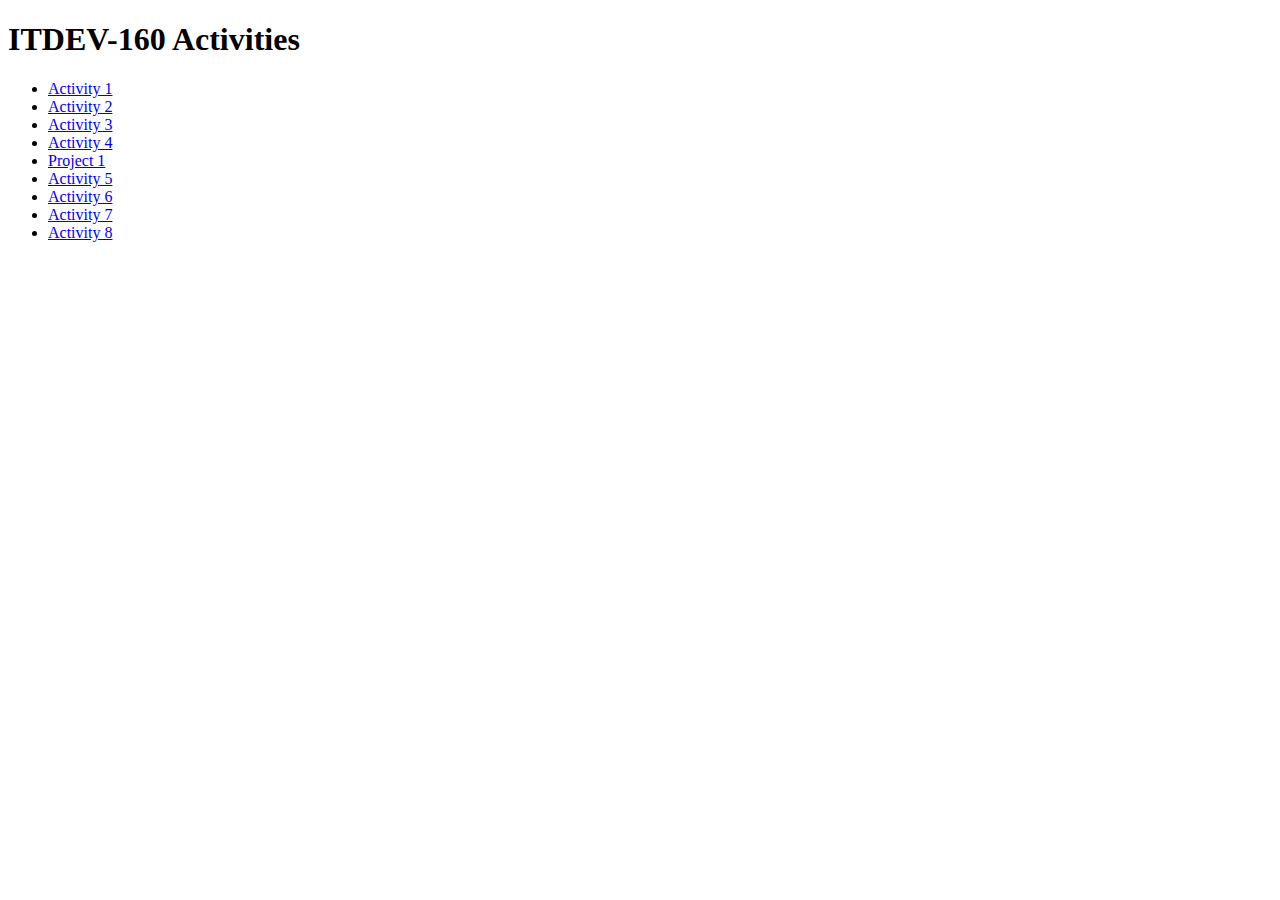
<file: index.html>
<!DOCTYPE html>
<html lang="en">
  <head>
    <meta charset="UTF-8" />
    <meta http-equiv="X-UA-Compatible" content="IE=edge" />
    <meta name="viewport" content="width=device-width, initial-scale=1.0" />
    <title>ITDEV-160 Activities</title>
  </head>
  <body>
    <h1>ITDEV-160 Activities</h1>
    <ul>
      <li><a href="Activity-1/index.html">Activity 1</a></li>
      <li><a href="Activity-2/index.html">Activity 2</a></li>
      <li><a href="Activity-3/index.html">Activity 3</a></li>
      <li><a href="Activity-4/index.html">Activity 4</a></li>
      <li><a href="Thomas-balestrieri-p1/index.html">Project 1</a></li>
      <li><a href="Activity-5/index.html">Activity 5</a></li>
      <li><a href="Activity-6/index.html">Activity 6</a></li>
      <li><a href="Activity-7/index.html">Activity 7</a></li>
      <li><a href="Activity-8/index.html">Activity 8</a></li>
    </ul>
  </body>
</html>
</file>
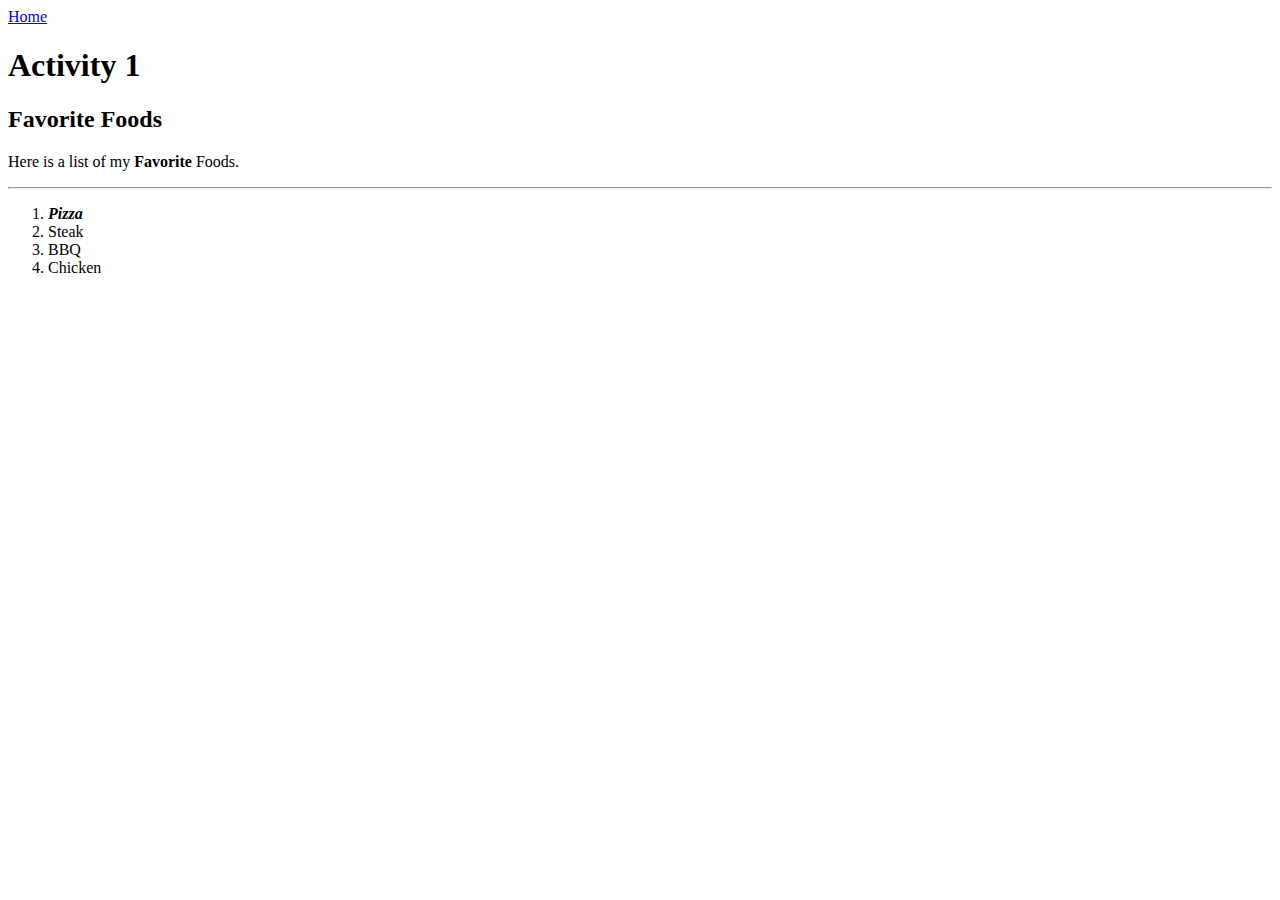
<file: Activity-1/index.html>
<!DOCTYPE html>
<html lang="en">
<head>
    <meta charset="UTF-8">
    <meta http-equiv="X-UA-Compatible" content="IE=edge">
    <meta name="viewport" content="width=device-width, initial-scale=1.0">
    <title>Activity 1</title>
</head>
<body>
    <a href="/../index.html">Home</a><br>
    <h1>Activity 1</h1>
    <h2>Favorite Foods</h2>
    <p>Here is a list of my <b>Favorite</b> Foods.</p>
    <hr>
    <ol>
        <li><em><strong>Pizza</strong></em></li>
        <li>Steak</li>
        <li>BBQ</li>
        <li>Chicken</li>
    </ol>
</body>
</html>
</file>
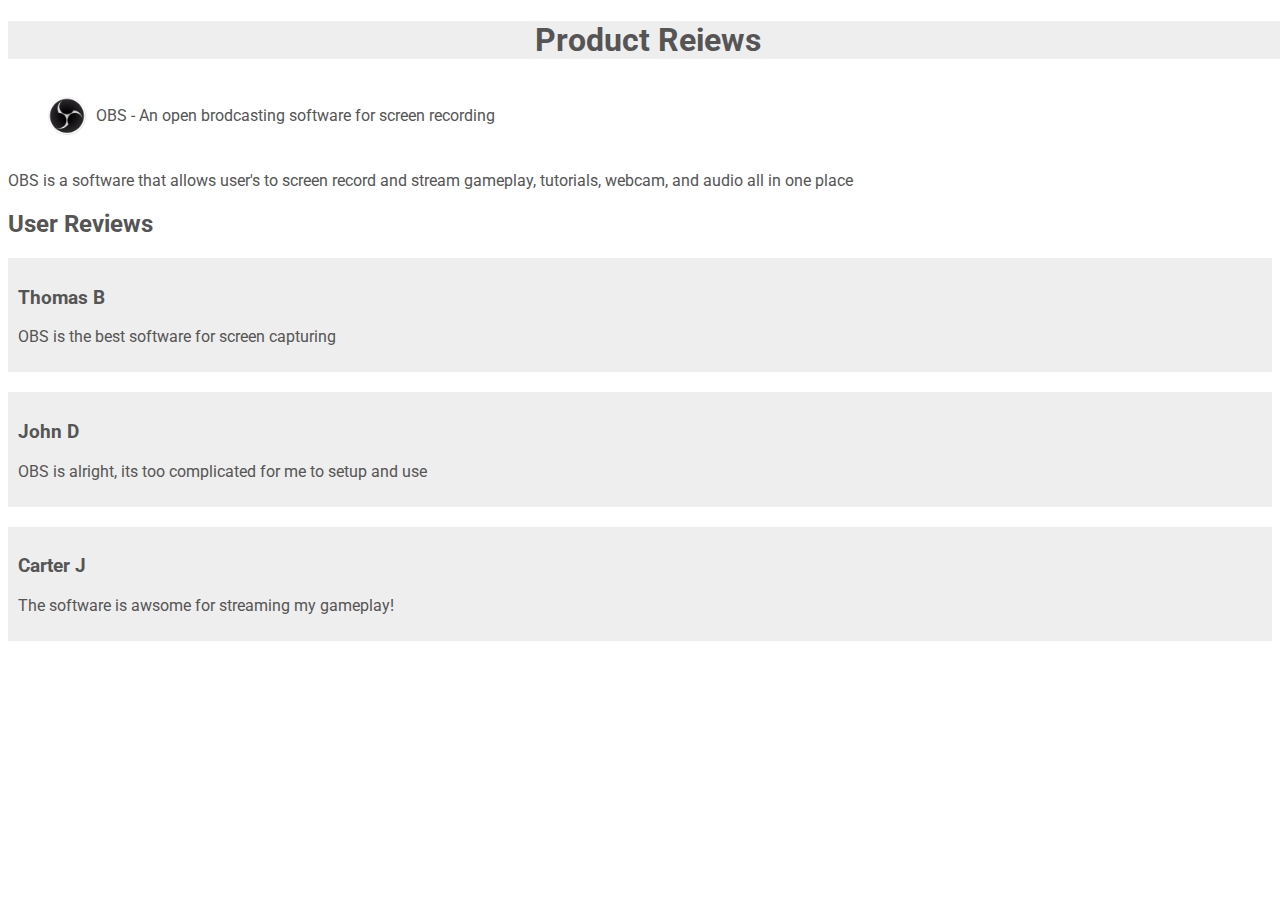
<file: Activity-3/index.html>
<!DOCTYPE html>
<html lang="en">
<head>
    <meta charset="UTF-8">
    <meta http-equiv="X-UA-Compatible" content="IE=edge">
    <meta name="viewport" content="width=device-width, initial-scale=1.0">
    <link rel="stylesheet" href="style.css"/>
    <link rel="preconnect" href="https://fonts.googleapis.com"> 
    <link rel="preconnect" href="https://fonts.gstatic.com" crossorigin> 
    <link href="https://fonts.googleapis.com/css2?family=Roboto:ital,wght@0,400;0,500;1,900&display=swap" rel="stylesheet">
    <title>Activity 3</title>
</head>
<body>
    <header>
        <h1>Product Reiews</h1>
    </header>

    <main>
        <figure>
            <img src="/Activity-3/images/OBS_Studio_Logo.png">
            <figcaption>
                OBS - <span>An open brodcasting software for screen recording</span>
            </figcaption>
        </figure>

            <p id="product-desc">OBS is a software that allows user's to screen record and stream gameplay, tutorials, webcam, and
                             audio all in one place 
            </p>

        <h2>User Reviews</h2>
        <div class="review">
            <h3>Thomas B</h3>
            <p>OBS is the best software for screen capturing</p>
        </div>
        <div class="review">
            <h3>John D</h3>
            <p>OBS is alright, its too complicated for me to setup and use</p>
        </div>
        <div class="review">
            <h3>Carter J</h3>
            <p>The software is awsome for streaming my gameplay!</p>
        </div>
        
    </main>
    

    <footer></footer>
</body>
</html>
</file>
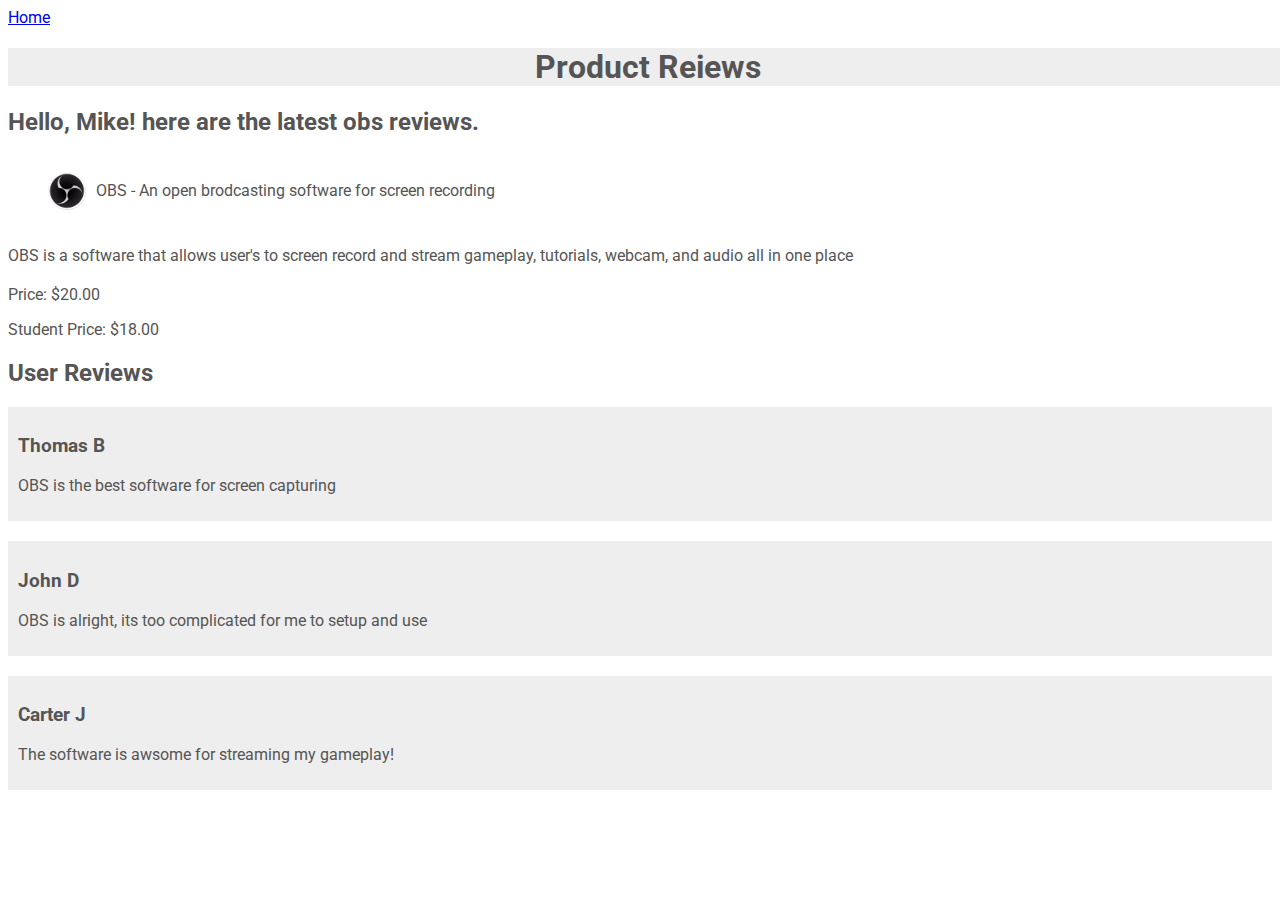
<file: Activity-4/index.html>
<!DOCTYPE html>
<html lang="en">
<head>
    <meta charset="UTF-8">
    <meta http-equiv="X-UA-Compatible" content="IE=edge">
    <meta name="viewport" content="width=device-width, initial-scale=1.0">
    <link rel="stylesheet" href="style.css"/>
    
    <link rel="preconnect" href="https://fonts.googleapis.com"> 
    <link rel="preconnect" href="https://fonts.gstatic.com" crossorigin> 
    <link href="https://fonts.googleapis.com/css2?family=Roboto:ital,wght@0,400;0,500;1,900&display=swap" rel="stylesheet">
    <title>Activity 3</title>
</head>
<body>
    <header>
        <a href="/../index.html">Home</a><br>
        <h1>Product Reiews</h1>
        <h2 id="greeting"></h2>
    </header>

    <main>
        <figure>
            <img src="/Activity-3/images/OBS_Studio_Logo.png">
            <figcaption>
                OBS - <span>An open brodcasting software for screen recording</span>
            </figcaption>
        </figure>

            <p id="product-desc">OBS is a software that allows user's to screen record and stream gameplay, tutorials, webcam, and
                             audio all in one place 
            </p>
            <p>Price: $<span id="price"></span></p>
            <p>Student Price: $<span id="student-price"></span></p>

        <h2>User Reviews</h2>
        <div class="review">
            <h3>Thomas B</h3>
            <p>OBS is the best software for screen capturing</p>
        </div>
        <div class="review">
            <h3>John D</h3>
            <p>OBS is alright, its too complicated for me to setup and use</p>
        </div>
        <div class="review">
            <h3>Carter J</h3>
            <p>The software is awsome for streaming my gameplay!</p>
        </div>
        
    </main>
    

    <footer></footer>
</body>
<script src="js/scripts.js"></script>
</html>
</file>
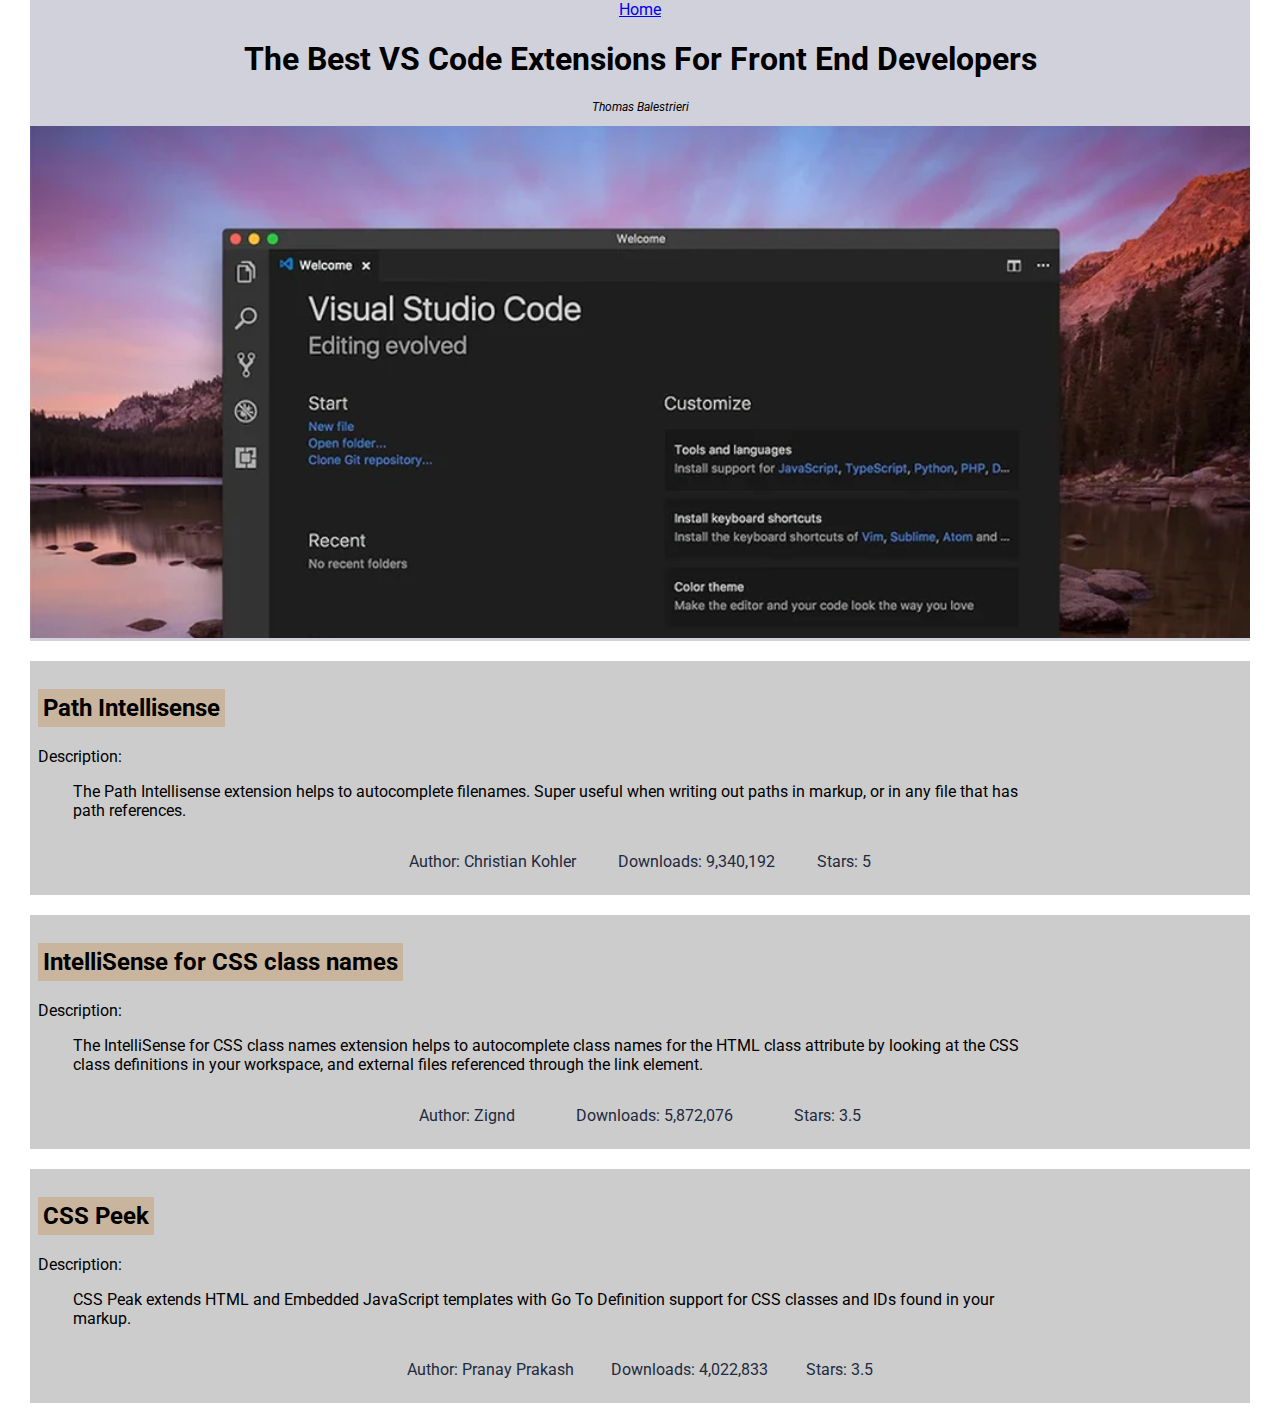
<file: Activity-5/index.html>
<!DOCTYPE html>
<html lang="en">
  <head>
    <meta charset="UTF-8" />
    <meta http-equiv="X-UA-Compatible" content="IE=edge" />
    <meta name="viewport" content="width=device-width, initial-scale=1.0" />
    <title>The Best VS Code Extensions For Front End Developers</title>
    <link
      href="https://fonts.googleapis.com/css2?family=Roboto:ital,wght@0,400;0,500;1,900&display=swap"
      rel="stylesheet"
    />
    <link rel="stylesheet" href="css/style.css" />
  </head>
  <body>
    <header>
      <a href="/../index.html">Home</a><br />
      <h1>The Best VS Code Extensions For Front End Developers</h1>
      <div id="credits">
        <div id="author">
          <p>Thomas Balestrieri</p>
        </div>
        <div id="date"></div>
        <img
          id="header-image"
          src="/Activity-5/images/visual-studio-code-extensions.jpg.webp"
          alt="visual studio code extensions image"
        />
      </div>
    </header>

    <main>
      <section class="package-container">
        <div class="header">
          <h2 id="p1-name"></h2>
        </div>
        <div>
          <p>Description:</p>
          <p id="p1-description"></p>
        </div>
        <div class="footer">
          <p>Author: <span id="p1-author"></span></p>
          <p>Downloads: <span id="p1-downloads"></span></p>
          <p>Stars: <span id="p1-stars"></span></p>
        </div>
      </section>
      <section class="package-container">
        <div class="header">
          <h2 id="p2-name"></h2>
        </div>
        <div>
          <p>Description:</p>
          <p id="p2-description"></p>
        </div>
        <div class="footer">
          <p>Author: <span id="p2-author"></span></p>
          <p>Downloads: <span id="p2-downloads"></span></p>
          <p>Stars: <span id="p2-stars"></span></p>
        </div>
      </section>
      <section class="package-container">
        <div class="header">
          <h2 id="p3-name"></h2>
        </div>
        <div>
          <p>Description:</p>
          <p id="p3-description"></p>
        </div>
        <div class="footer">
          <p>Author: <span id="p3-author"></span></p>
          <p>Downloads: <span id="p3-downloads"></span></p>
          <p>Stars: <span id="p3-stars"></span></p>
        </div>
      </section>
    </main>

    <script src="/Activity-5/js/script.js"></script>
  </body>
</html>
</file>
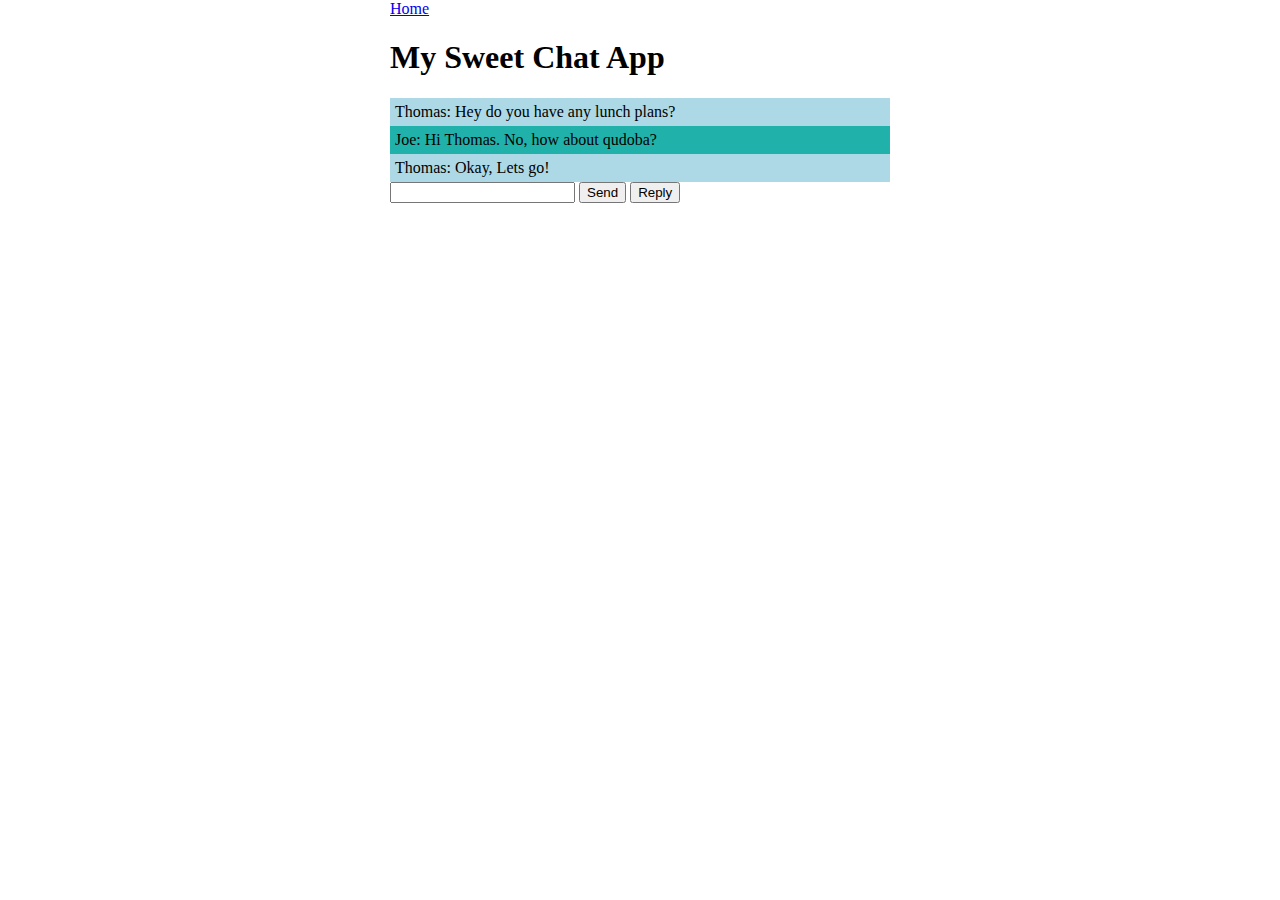
<file: Activity-6/index.html>
<!DOCTYPE html>
<html lang="en">
  <head>
    <meta charset="UTF-8" />
    <meta http-equiv="X-UA-Compatible" content="IE=edge" />
    <meta name="viewport" content="width=device-width, initial-scale=1.0" />
    <title>The Best VS Code Extensions For Front End Developers</title>
    <link
      href="https://fonts.googleapis.com/css2?family=Roboto:ital,wght@0,400;0,500;1,900&display=swap"
      rel="stylesheet"
    />
    <link rel="stylesheet" href="css/style.css" />
  </head>
  <body>
    <header>
      <a href="/../index.html">Home</a><br />
      <h1>My Sweet Chat App</h1>
    </header>
    <main>
      <section id="message-container" class="message"></section>
      <section>
        <input type="text" id="message-input" />
        <button type="button" id="send-button">Send</button>
        <button type="button" id="reply-button">Reply</button>
      </section>
    </main>
    <script src="/Activity-6/js/script.js"></script>
  </body>
</html>
</file>
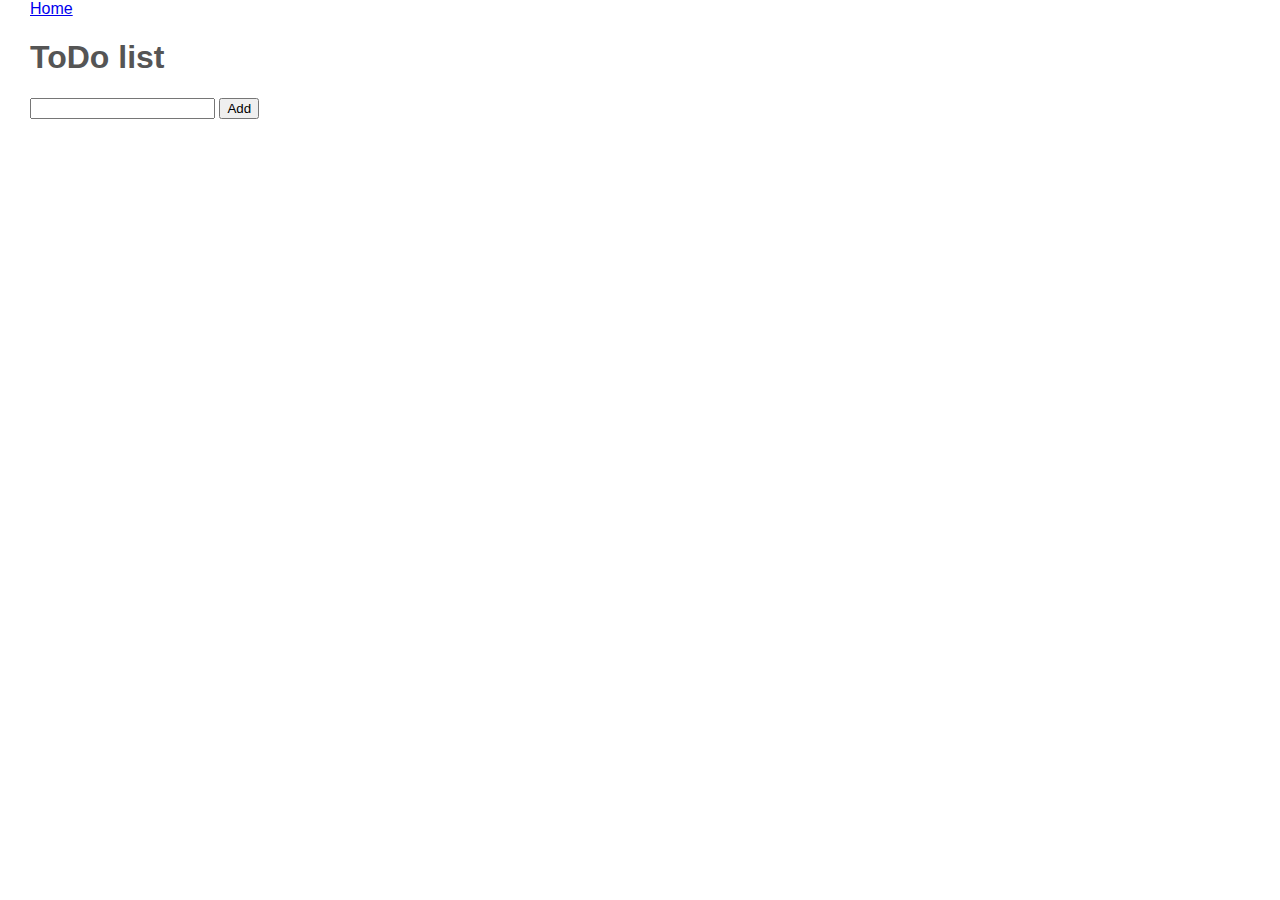
<file: Activity-7/index.html>
<!DOCTYPE html>
<html lang="en">
  <head>
    <meta charset="UTF-8" />
    <meta http-equiv="X-UA-Compatible" content="IE=edge" />
    <meta name="viewport" content="width=device-width, initial-scale=1.0" />
    <link rel="stylesheet" href="/Activity-7/css/style.css" />
    <title>To DO List</title>
  </head>
  <body>
    <header>
      <a href="/../index.html">Home</a><br />
      <h1>ToDo list</h1>
    </header>
    <main>
      <section>
        <input type="text" id="input-task" />
        <button type="button" id="add-task">Add</button>
      </section>
      <section id="todo-list-container">
        <ol id="active-list"></ol>
        <ul id="completed-list"></ul>
      </section>
    </main>

    <script src="/Activity-7/js/script.js"></script>
  </body>
</html>
</file>
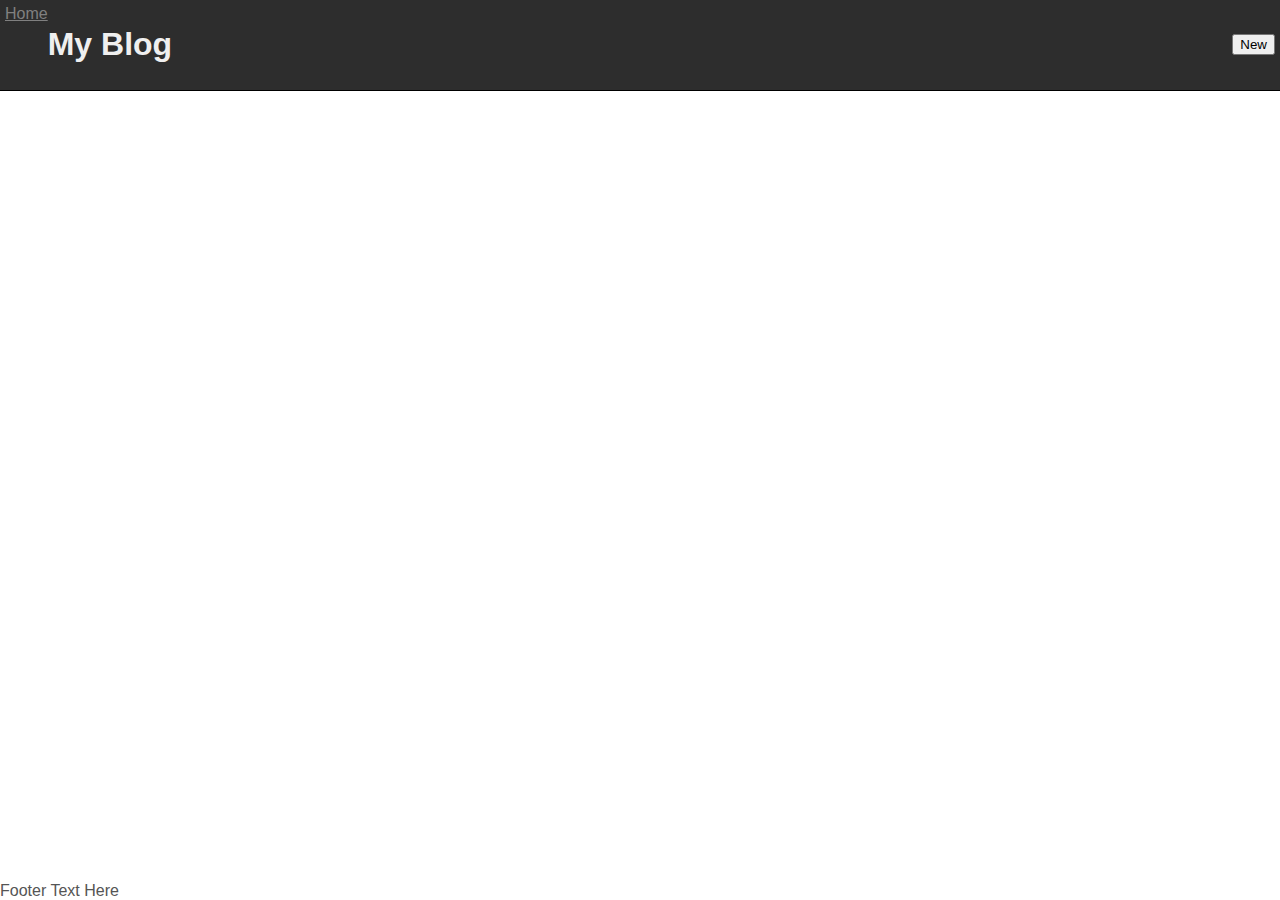
<file: Activity-8/index.html>
<!DOCTYPE html>
<html lang="en">
  <head>
    <meta charset="UTF-8" />
    <meta http-equiv="X-UA-Compatible" content="IE=edge" />
    <meta name="viewport" content="width=device-width, initial-scale=1.0" />
    <link rel="stylesheet" href="/Activity-8/css/style.css" />
    <title>Blog Post</title>
  </head>
  <body>
    <header>
      <a href="/../index.html" class="homeButton">Home</a><br />
      <h1 class="header-title">My Blog</h1>
      <div class="header-menu">
        <button id="new-button">New</button>
      </div>
    </header>

    <main>
      <section id="display-content"></section>
    </main>
    <footer>Footer Text Here</footer>

    <div class="modal" id="modal-dialog">
      <section>
        <h2>Title</h2>
        <input type="text" id="edit-title-text" />
        <span id="edit-title-message"></span>
      </section>
      <section>
        <h2>Content</h2>
        <textarea id="edit-content-text" cols="80" rows="8"></textarea>
        <span id="edit-content-message"></span>
      </section>
      <footer>
        <button id="cancel-button">Cancel</button>
        <button id="save-button">Save</button>
      </footer>
    </div>
    <div id="modal-backdrop"></div>
    <script src="../Activity-8/js/scripts.js"></script>
  </body>
</html>
</file>
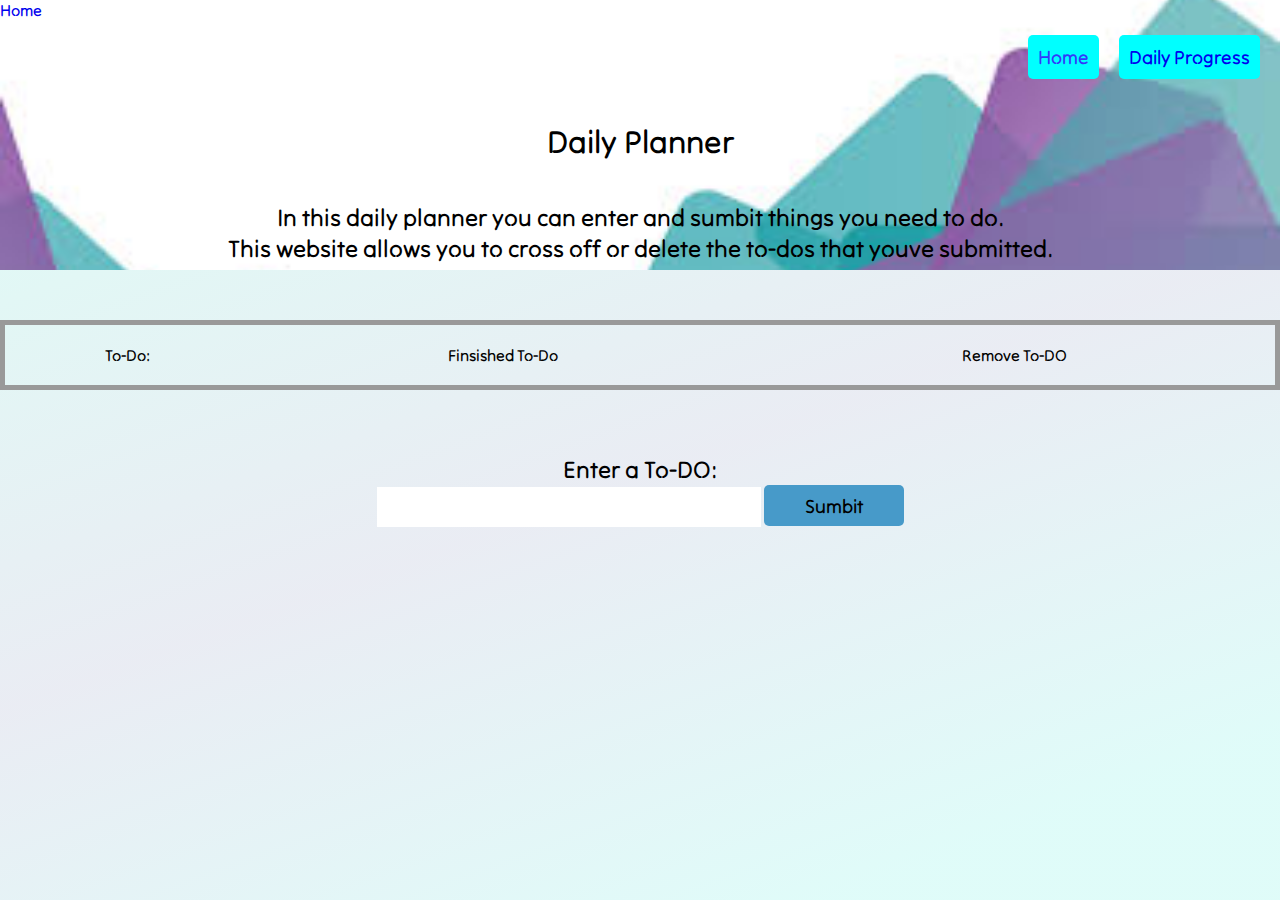
<file: Thomas-balestrieri-p1/index.html>
<!DOCTYPE html>
<html lang="en">
  <head>
    <meta charset="UTF-8" />
    <meta http-equiv="X-UA-Compatible" content="IE=edge" />
    <meta name="viewport" content="width=device-width, initial-scale=1.0" />
    <link rel="stylesheet" href="style.css" />
    <title>Daily Planner</title>
  </head>
  <body>
    <header>
      <a href="/../index.html">Home</a><br />
      <nav>
        <ul>
          <li>
            <a class="current" href="/Thomas-balestrieri-p1/index">Home</a>
          </li>
          <li><a href="pages/DailyProgress">Daily Progress</a></li>
        </ul>
      </nav>
      <img
        class="header-image"
        src="/Thomas-balestrieri-p1/images/banner.jpeg"
        alt="banner image"
      />
      <h1>Daily Planner</h1>
    </header>
    <main>
      <section class="description">
        <p>
          In this daily planner you can enter and sumbit things you need to
          do.<br />
          This website allows you to cross off or delete the to-dos that youve
          submitted.
        </p>
      </section>

      <section id="todoTable-Section">
        <table id="todo-table" cellspacing="20">
          <thead>
            <tr>
              <th scope="column">To-Do:</th>
              <th scope="column">Finsished To-Do</th>
              <th scope="column">Remove To-DO</th>
            </tr>
          </thead>
          <tbody id="table-body"></tbody>
        </table>
      </section>

      <section id="todoInput-section">
        <form action="" id="todo-form">
          <label for="todo-input">Enter a To-DO:</label><br />
          <input id="todo-input" type="text" required />
          <button>Sumbit</button>
        </form>
      </section>
    </main>
    <footer></footer>
    <script src="script.js"></script>
  </body>
</html>
</file>
<file: Activity-3/style.css>
body{
    font-family: 'Roboto', sans-serif;
    color: #555;
}

h1{
    text-align: center;
    width: 100vw;
    background-color: #eee;
}

figure{
    display: inline-flex;
    align-items: center;
}
img{
    width: 38px;
    padding-right: 10px;
}

figcaption span{
    font-size: 1rem;
}

#product-desc{
    margin: 20px 0 20px 0;
    text-align: justify;
}

.review{
    padding: 10px;
    background-color: #eee;
    margin: 20px 0 20px 0;

}
</file>
<file: Activity-4/style.css>
body{
    font-family: 'Roboto', sans-serif;
    color: #555;
}

h1{
    text-align: center;
    width: 100vw;
    background-color: #eee;
}

figure{
    display: inline-flex;
    align-items: center;
}
img{
    width: 38px;
    padding-right: 10px;
}

figcaption span{
    font-size: 1rem;
}

#product-desc{
    margin: 20px 0 20px 0;
    text-align: justify;
}

.review{
    padding: 10px;
    background-color: #eee;
    margin: 20px 0 20px 0;

}
</file>
<file: Activity-5/css/style.css>
body {
  font-family: "Roboto", sans-serif;
  margin: auto 30px;
}

#credits {
  font-style: italic;
  font-size: 0.75em;
  margin-bottom: 20px;
}
header {
  text-align: center;
  background-color: rgba(42, 42, 90, 0.217);
}
#header-image {
  width: 100%;
  margin: auto;
}

.package-container {
  background-color: rgba(128, 128, 128, 0.403);
  padding: 8px;
  margin-bottom: 20px;
}

.footer {
  display: flex;
  justify-content: space-around;
  margin: 0 350px;
  color: rgb(30, 42, 61);
}

#p1-description,
#p2-description,
#p3-description {
  margin-left: 35px;
  width: 80%;
}

#p1-name,
#p2-name,
#p3-name {
  background-color: rgb(201, 181, 157);
  width: fit-content;
  padding: 5px;
}
</file>
<file: Activity-6/css/style.css>
body {
  max-width: 500px;
  margin: 0 auto;
}

.messages {
  margin-bottom: 20px;
}

.out-message {
  padding: 5px;
  background-color: lightblue;
}

.in-message {
  padding: 5px;
  background-color: lightseagreen;
}
</file>
<file: Activity-7/css/style.css>
body {
  font-family: "Open Sans", sans-serif;
  margin: auto 30px;
  color: #555;
}
ul {
  margin: 0;
}

li {
  padding: 5px;
}

#todo-list-container {
  margin-top: 20px;
}

#completed-list {
  list-style-type: none;
}
#completed-list li {
  text-decoration: line-through;
}
</file>
<file: Activity-8/css/style.css>
body {
  display: flex;
  flex-direction: column;
  min-height: 100vh;
  font-family: "Open Sans", sans-serif;
  color: #555;
  margin: 0;
}

header {
  display: flex;
  padding: 5px;
  color: #efefef;
  background-color: #2d2d2d;
  border-bottom: solid 1px #000;
}
.homeButton {
  color: gray;
}

header .header-title {
  display: inline-block;
}

header .header-menu {
  flex-grow: 1;
  display: flex;
  align-items: center;
  justify-content: flex-end;
  color: #777;
  font-size: smaller;
}

main {
  flex: 1;
}

main #display-content {
  padding: 20px;
}

/* Modal style */

#modal-backdrop {
  display: none;
  position: absolute;
  height: 100vh;
  width: 100vw;
  background-color: rgba(0, 0, 0, 0.75);
}

#modal-backdrop.visible {
  display: block;
}

.modal {
  display: none;
  position: absolute;
  padding: 10px;
  border: solid 1px #555;
  background-color: #fff;
  z-index: 99999;
  width: 300px;
  height: 300px;
  top: 50%;
  left: 50%;
  transform: translate(-50%, -50%);
}

.modal.visible {
  display: block;
}

.modal-content {
  width: 300px;
  height: 300px;
}

#edit-title {
  width: 300px;
}

#edit-content-text {
  width: 100%;
  box-sizing: border-box;
}
</file>
<file: Thomas-balestrieri-p1/style.css>
@import url('https://fonts.googleapis.com/css2?family=Tilt+Neon&display=swap');

*{
    box-sizing: border-box;
    border: 0;
    margin: 0;
    padding: 0;
    font-family: 'Tilt Neon', cursive, sans-serif;
}
body{
    background: rgba(19, 230, 209, 0.371);
background: linear-gradient(340deg, rgba(19, 230, 209, 0.133) 12%, rgba(9, 37, 121, 0.085) 48%, rgba(0, 255, 191, 0.139) 100%);
height: 100vh;
}
nav{
    margin-right: 10px;
    margin-top: 5px;
}
nav ul{
    display: flex;
    justify-content: end;
    font-size: 1.2rem;

}
nav ul li{
    list-style: none;
    margin: 10px;
    background-color: aqua;
    border-radius: 5px;
    padding: 10px;
}
.current {
  color: rgb(52, 55, 250);
}
.current:visited {
    color: rgb(11, 58, 199);
  text-decoration: none;
}
a {
    text-decoration: none;
}

.header-image{
    width:100vw;
    height: 30vh;
    position: absolute;
    z-index: -1;
    top: 0px;
    object-fit: cover;
}
h1{
    text-align: center;
    margin-top: 2rem;
    padding-bottom: 2.5rem;

}
.description{
    text-align: center;
    padding-bottom: 3.5rem;
    font-size: 1.5rem;
}

#todo-table{
    border-collapse: separate;
    border: 5px solid #999;
    margin: 0 auto;
    width: 100%;
    table-layout: auto;
}

.todo-row{
    text-align: center;
}
.todo-row td{
    border-bottom: 1px solid rgb(45, 145, 181);
    width: fit-content;
}
.finished-button{
    background-color: rgba(41, 178, 41, 0.502);
    height: 2.6rem;
    width: 5rem;
    font-size: 1rem;
    font-weight: 500;
}
.complete-button{
    background-color: rgba(153, 178, 41, 0.502);
    height: 2.6rem;
    width: 5rem;
    font-size: 1rem;
    font-weight: 500;
}
.remove-button{
    background-color: rgba(178, 43, 41, 0.502);
    height: 2.6rem;
    width: 5rem;
    font-size: 1rem;
    font-weight: 500;
}

.todo-text{
    font-size: 1.1rem;
}
.todo-text-finished{
    text-decoration: line-through;
}
#todo-form{
    text-align: center;
    margin: 5% auto;
    padding-bottom: 120px;
}
#todo-form label{
    font-size: 1.5rem;
}
#todo-input{
    width: 30%;
    height: 40px;
    font-size: 1rem;
}
#todo-form button{
    width: 140px;
    height: 41px;
    font-size: 1.2rem;
    box-sizing: border-box;
    background-color: rgb(71, 154, 201);
    border-radius: 5px;
}
</file>
